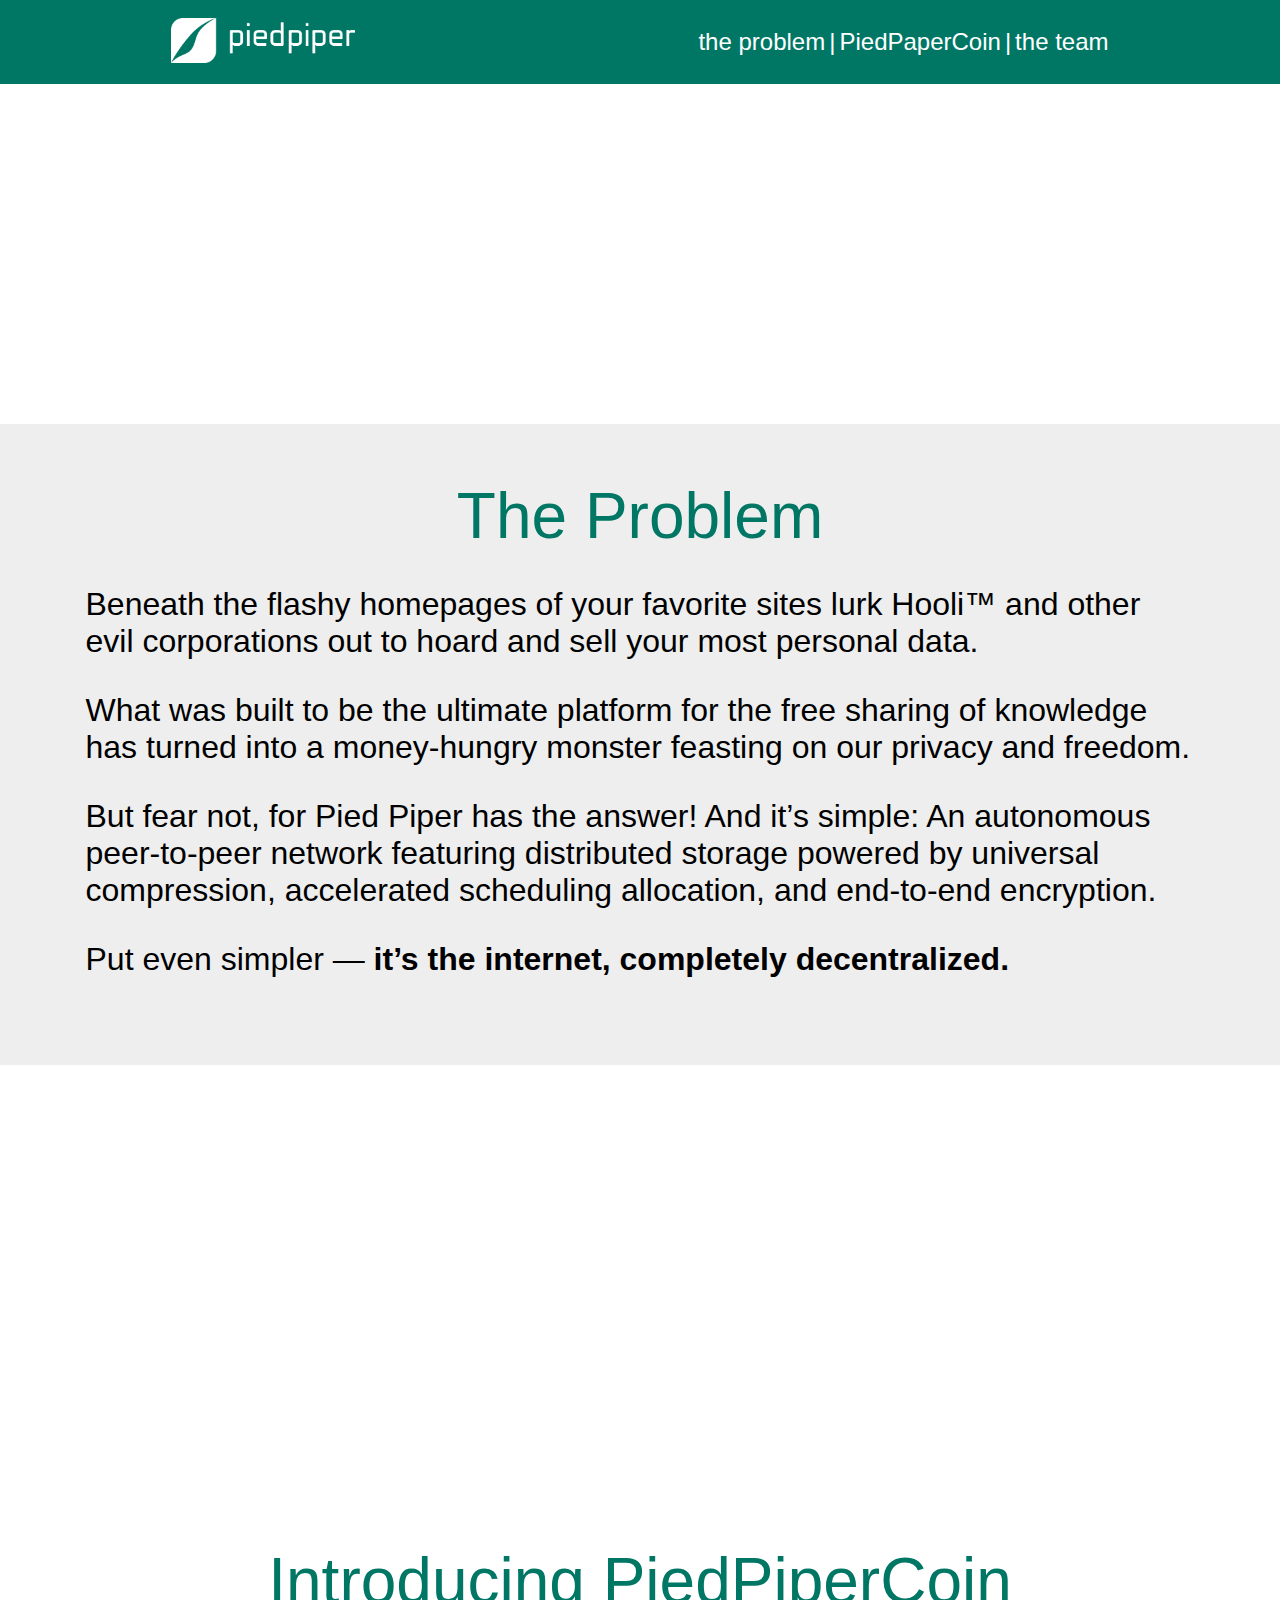
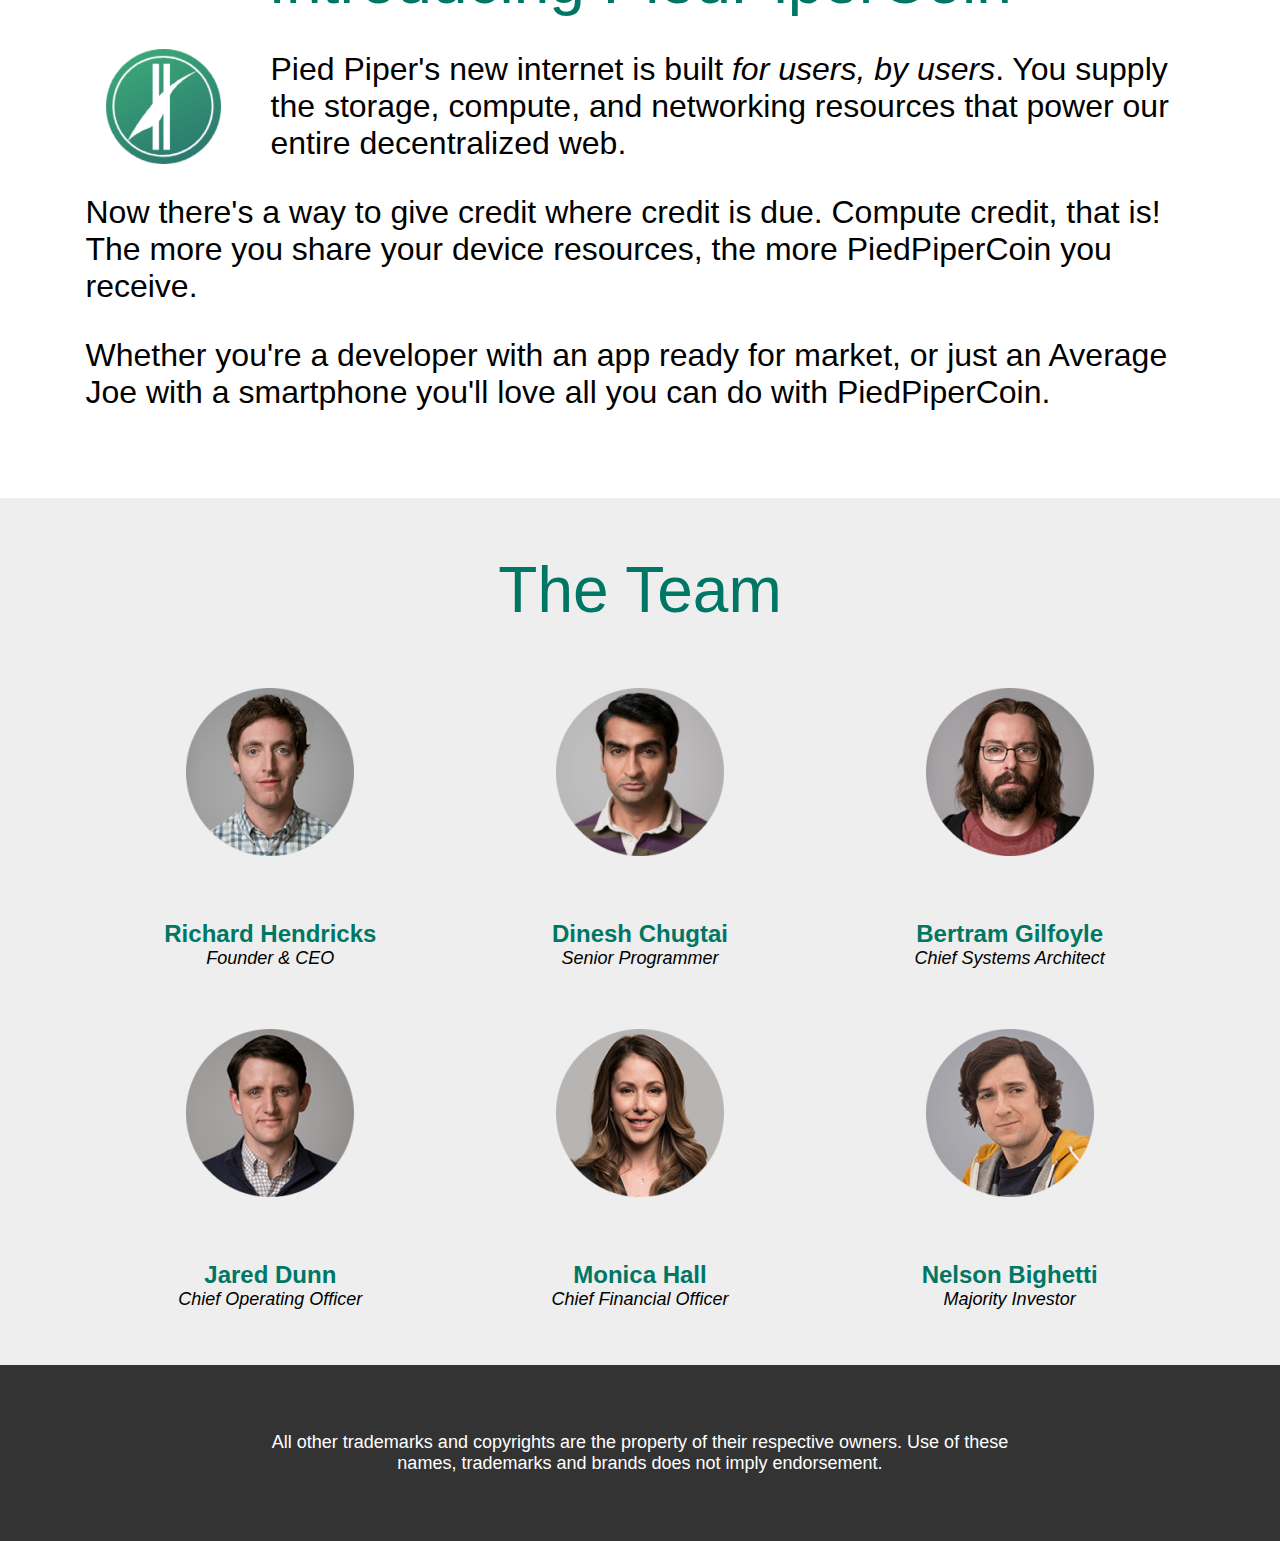
<file: index.html>
<!DOCTYPE html>
  <html lang="en">
  <head>
    <meta charset="UTF-8">
    <meta name="viewport" content="width=device-width, initial-scale=1.0">
    <link rel="stylesheet" href="style.css">
    <title>Document</title>
  </head>
  <body>
    <div class="header">
      <a href="#" class="header_logo">
        <img src="img/logo.png" alt="PiedPaperCoin" height="45px">
      </a>
      <div class="header_links">
        <a class="header_link" href="#block_problem">the problem</a>
        <span class="header_link">|</span>
        <a class="header_link" href="#PiedPiperCoin">PiedPaperCoin</a>
        <span class="header_link">|</span>
        <a class="header_link" href="#Team">the team</a>
      </div>
    </div>

    <div class="hero_block0">
      <div class="hero_block_back0">
        <div class="hero_block_text0">
          PiperNet Is Here
        </div>
      </div>
    </div>

    <div class="content1">
      <div class="block_problem">
        <div class="title" id="block_problem">The Problem</div>
        <p>Beneath the flashy homepages of your favorite sites lurk Hooli™ and other evil corporations out to hoard and sell your most personal data.</p>
        <p>What was built to be the ultimate platform for the free sharing of knowledge has turned into a money-hungry monster feasting on our privacy and freedom.</p>
        <p>But fear not, for Pied Piper has the answer! And it’s simple: An autonomous peer-to-peer network featuring distributed storage powered by universal compression, accelerated scheduling allocation, and end-to-end encryption.</p>
        <p>Put even simpler — <b>it’s the internet, completely decentralized.</b></p>
        
      </div>
    </div>

    <div class="hero_block">
      <div class="hero_block_back">
        <div class="hero_block_text">
          We’re in this together! All of our computers and phones join in a network to make the strongest supercomputer the world has ever seen.
        </div>
      </div>
    </div>
    <div class="content2">
      <div class="block_introducing">
        <div class="title" id="PiedPiperCoin">Introducing PiedPiperCoin</div>
        <img class="introducing_logo" src="img/PPC Logo.png">
        <p>Pied Piper's new internet is built <i>for users, by users</i>. You supply the storage, compute, and networking resources that power our entire decentralized web.</p>
        <p>Now there's a way to give credit where credit is due. Compute credit, that is! The more you share your device resources, the more PiedPiperCoin you receive.</p>
        <p>Whether you're a developer with an app ready for market, or just an Average Joe with a smartphone you'll love all you can do with PiedPiperCoin.</p>
      </div>
    </div>
    <div class="content3">
      <div class=""></div>
      <a href=""></a>
      <div class="block-team">
        <div class="title" id="Team">The Team</div>
          <div class="team">
            <div class="user">
              <img src="img/user.png">
            <div class="user-name">Richard Hendricks</div>
            <div class="user-role">Founder & CEO</div>
            </div>
            <div class="user">
              <img src="img/user1.png">
            <div class="user-name">Dinesh Chugtai</div>
            <div class="user-role">Senior Programmer</div>
            </div>
            <div class="user">
              <img src="img/user2.png">
            <div class="user-name">Bertram Gilfoyle</div>
            <div class="user-role">Chief Systems Architect</div>
            </div>
            <div class="user">
              <img src="img/user3.png">
            <div class="user-name">Jared Dunn</div>
            <div class="user-role">Chief Operating Officer</div>
            </div>
            <div class="user">
              <img src="img/user4.png">
            <div class="user-name">Monica Hall</div>
            <div class="user-role">Chief Financial Officer</div>
            </div>
            <div class="user">
              <img src="img/user5.png">
            <div class="user-name">Nelson Bighetti</div>
            <div class="user-role">Majority Investor</div>
            </div>
          </div>
      </div>
    </div>
    <div class="block-footer">
      <div class="text-footer">
        All other trademarks and copyrights are the property of their respective owners. Use of these names, trademarks and brands does not imply endorsement.
      </div>
    </div>
  </body>
  </html>
</file>
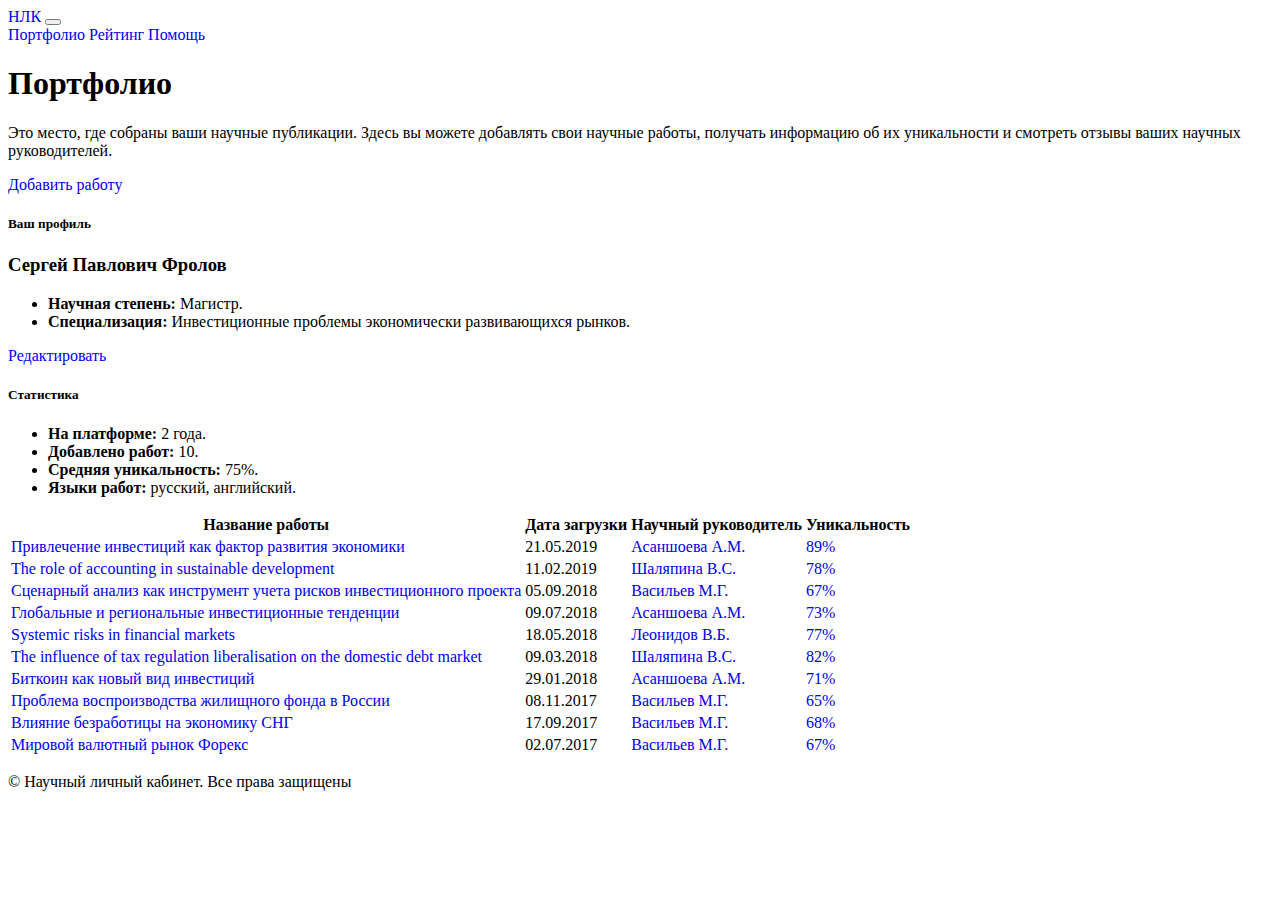
<file: BootstrapPractice/index.html>
<!DOCTYPE html>
<html>

<head>

    <link href="https://cdn.jsdelivr.net/npm/bootstrap@5.1.3/dist/css/bootstrap.min.css" rel="stylesheet"
        integrity="sha384-1BmE4kWBq78iYhFldvKuhfTAU6auU8tT94WrHftjDbrCEXSU1oBoqyl2QvZ6jIW3" crossorigin="anonymous">
    <link rel="stylesheet" type="text/css" href="pagestyle.css">
    <meta charset="utf-8">
    <title>Page Title</title>

</head>

<body>
    <nav class="px-4 navbar navbar-expand-sm  navbar-dark">
        <a class="navbar-brand " href="#">НЛК</a>
        <button class="navbar-toggler" type="button" data-toggle="collapse" data-target="#navbarNavAltMarkup"
            aria-controls="navbarNavAltMarkup" aria-expanded="false" aria-label="Toggle navigation">
            <span class="navbar-toggler-icon"></span>
        </button>
        <div class="collapse navbar-collapse" id="navbarNavAltMarkup">
            <div class="navbar-nav">
                <a class="nav-item nav-link active " href="#">Портфолио</a>
                <a class="nav-item nav-link active " href="#">Рейтинг</a>
                <a class="nav-item nav-link active " href="#">Помощь</a>
            </div>
        </div>
    </nav>
    <div class="jumbotron px-5">
        <div class="col-lg-7 col-md-11 col-xs-6">
            <h1 class="display-2">Портфолио</h1>
            <p class="lead">Это место, где собраны ваши научные публикации. Здесь вы можете добавлять свои научные
                работы, получать информацию об их уникальности и смотреть отзывы ваших научных руководителей.</p>
            <a class="btn btn-primary btn-lg" href="#" type="button">Добавить работу</a>
        </div>
    </div>
    <div class="row px-5 py-5">
        <div class="col-lg-5 col-md-7 col-xs-6">
            <div class="card-deck mb-3 text-right">
                <div class="card mb-4 shadow-sm">
                    <div class="card-header">
                        <h5 class="my-0 font-weight-normal">Ваш профиль</h5>
                    </div>
                    <div class="card-body">
                        <h3 class="card-title pricing-card-title">Сергей Павлович Фролов</h3>
                        <ul class="list-unstyled mt-3 mb-4">
                            <li><b>Научная степень:</b> Магистр.</li>
                            <li><b>Специализация:</b> Инвестиционные проблемы экономически развивающихся рынков.</li>
                        </ul>
                        <a class="btn btn-primary btn-lg" href="#" type="button">Редактировать</a>
                    </div>
                </div>
            </div>
        </div>
        <div class="col-lg-4 col-md-5 col-xs-6">
            <div class="card mb-4 shadow-sm">
                <div class="card-header">
                    <h5 class="my-0 font-weight-normal">Статистика</h5>
                </div>
                <div class="card-body">
                    <ul class="list-unstyled mt-3 mb-4">
                        <li><b>На платформе:</b> 2 года.</li>
                        <li><b>Добавлено работ:</b> 10.</li>
                        <li><b>Средняя уникальность:</b> 75%.</li>
                        <li><b>Языки работ:</b> русский, английский.</li>
                    </ul>
                </div>
            </div>
        </div>
    </div>
    <table class="table table-bordered table-responsive-sm">
        <thead>
            <tr>
                <th scope="col">Название работы</th>
                <th scope="col">Дата загрузки</th>
                <th scope="col">Научный руководитель</th>
                <th scope="col">Уникальность</th>
            </tr>
        </thead>
        <tbody>
            <tr>
                <td><a href="#">Привлечение инвестиций как фактор развития экономики</a></td>
                <td>21.05.2019</td>
                <td><a href="#">Асаншоева А.М.</a></td>
                <td><a href="#">89%</a></td>
            </tr>
            <tr>
                <td><a href="#">The role of accounting in sustainable development</a></td>
                <td>11.02.2019</td>
                <td><a href="#">Шаляпина В.С.</a></td>
                <td><a href="#">78%</a></td>
            </tr>
            <tr>
                <td><a href="#">Сценарный анализ как инструмент учета рисков инвестиционного
                        проекта</a></td>
                <td>05.09.2018</td>
                <td><a href="#">Васильев М.Г.</a></td>
                <td><a href="#">67%</a></td>
            </tr>
            <tr>
                <td><a href="#">Глобальные и региональные инвестиционные тенденции</a></td>
                <td>09.07.2018</td>
                <td><a href="#">Асаншоева А.М.</a></td>
                <td><a href="#">73%</a></td>
            </tr>
            <tr>
                <td><a href="#">Systemic risks in financial markets</a></td>
                <td>18.05.2018</td>
                <td><a href="#">Леонидов В.Б.</a></td>
                <td><a href="#">77%</a></td>
            </tr>
            <tr>
                <td><a href="#">The influence of tax regulation liberalisation on the domestic debt market</a></td>
                <td>09.03.2018</td>
                <td><a href="#">Шаляпина В.С.</a></td>
                <td><a href="#">82%</a></td>
            </tr>
            <tr>
                <td><a href="#">Биткоин как новый вид инвестиций</a></td>
                <td>29.01.2018</td>
                <td><a href="#">Асаншоева А.М.</a></td>
                <td><a href="#">71%</a></td>
            </tr>
            <tr>
                <td><a href="#">Проблема воспроизводства жилищного фонда в России</a></td>
                <td>08.11.2017</td>
                <td><a href="#">Васильев М.Г.</a></td>
                <td><a href="#">65%</a></td>
            </tr>
            <tr>
                <td><a href="#">Влияние безработицы на экономику СНГ</a></td>
                <td>17.09.2017</td>
                <td><a href="#">Васильев М.Г.</a></td>
                <td><a href="#">68%</a></td>
            </tr>
            <tr>
                <td><a href="#">Мировой валютный рынок Форекс</a></td>
                <td>02.07.2017</td>
                <td><a href="#">Васильев М.Г.</a></td>
                <td><a href="#">67%</a></td>
            </tr>
        </tbody>
    </table>
    <footer class="text-muted footer_height py-3">
        <div class="conteiner px-5">
            <p>© Научный личный кабинет. Все права защищены</p>
        </div>
    </footer>
</body>

</html>
</file>
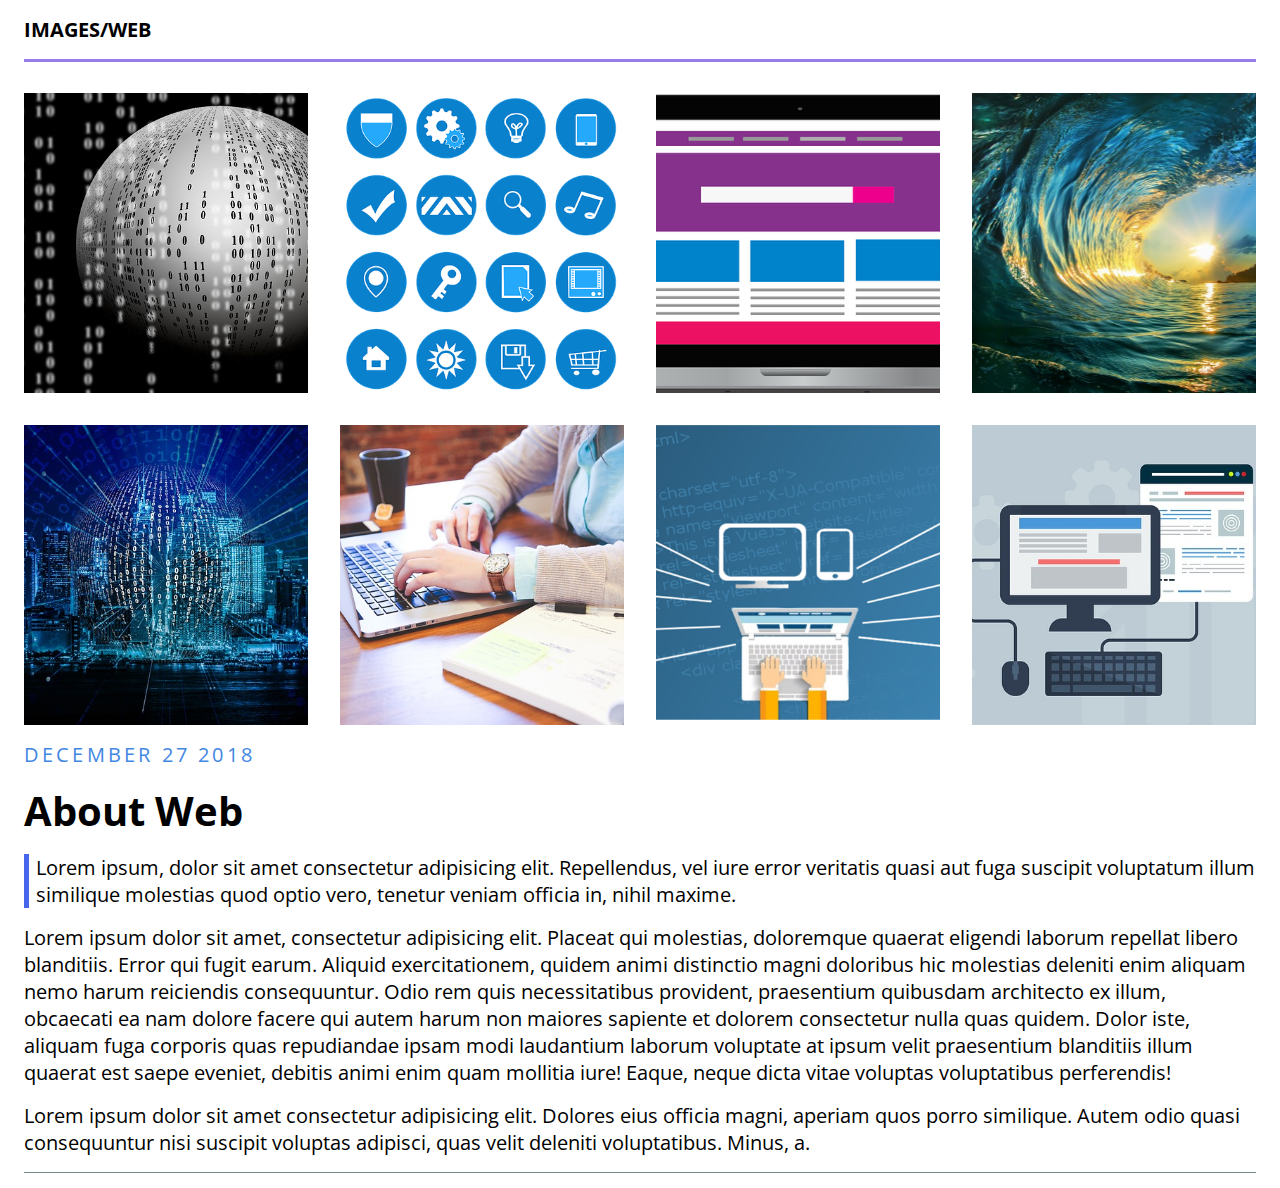
<file: udemyCSS/index.html>
<!DOCTYPE html>
<html lang="en">

<head>
    <meta charset="UTF-8">
    <meta http-equiv="X-UA-Compatible" content="IE=edge">
    <meta name="viewport" content="width=device-width, initial-scale=1.0">
    <link rel="stylesheet" href="style.css">
    <title>Photo Gallery</title>
    <link rel="preconnect" href="https://fonts.googleapis.com">
    <link rel="preconnect" href="https://fonts.gstatic.com" crossorigin>
    <link href="https://fonts.googleapis.com/css2?family=Open+Sans:wght@300;400&display=swap" rel="stylesheet">
</head>

<body>
    <header>
        <p class="capslock"><b>Images/web</b></p>
        <div class="line"></div>
    </header>
    <div class="images">
        <div class="image image1"></div>
        <div class="image image2"></div>
        <div class="image image3"></div>
        <div class="image image4"></div>
        <div class="image image5"></div>
        <div class="image image6"></div>
        <div class="image image7"></div>
        <div class="image image8"></div>
    </div>
    <p class="date capslock">December 27 2018</p>
    <H1>About Web</H1>
    <p class="left_line">Lorem ipsum, dolor sit amet consectetur adipisicing elit. Repellendus, vel iure error veritatis quasi aut fuga suscipit voluptatum illum similique molestias quod optio vero, tenetur veniam officia in, nihil maxime.
    </p>
    <p>Lorem ipsum dolor sit amet, consectetur adipisicing elit. Placeat qui molestias, doloremque quaerat eligendi laborum repellat libero blanditiis. Error qui fugit earum. Aliquid exercitationem, quidem animi distinctio magni doloribus hic molestias deleniti
        enim aliquam nemo harum reiciendis consequuntur. Odio rem quis necessitatibus provident, praesentium quibusdam architecto ex illum, obcaecati ea nam dolore facere qui autem harum non maiores sapiente et dolorem consectetur nulla quas quidem. Dolor
        iste, aliquam fuga corporis quas repudiandae ipsam modi laudantium laborum voluptate at ipsum velit praesentium blanditiis illum quaerat est saepe eveniet, debitis animi enim quam mollitia iure! Eaque, neque dicta vitae voluptas voluptatibus perferendis!
    </p>
    <p>Lorem ipsum dolor sit amet consectetur adipisicing elit. Dolores eius officia magni, aperiam quos porro similique. Autem odio quasi consequuntur nisi suscipit voluptas adipisci, quas velit deleniti voluptatibus. Minus, a.</p>
    <footer class="bottom_line">

    </footer>
</body>

</html>
</file>
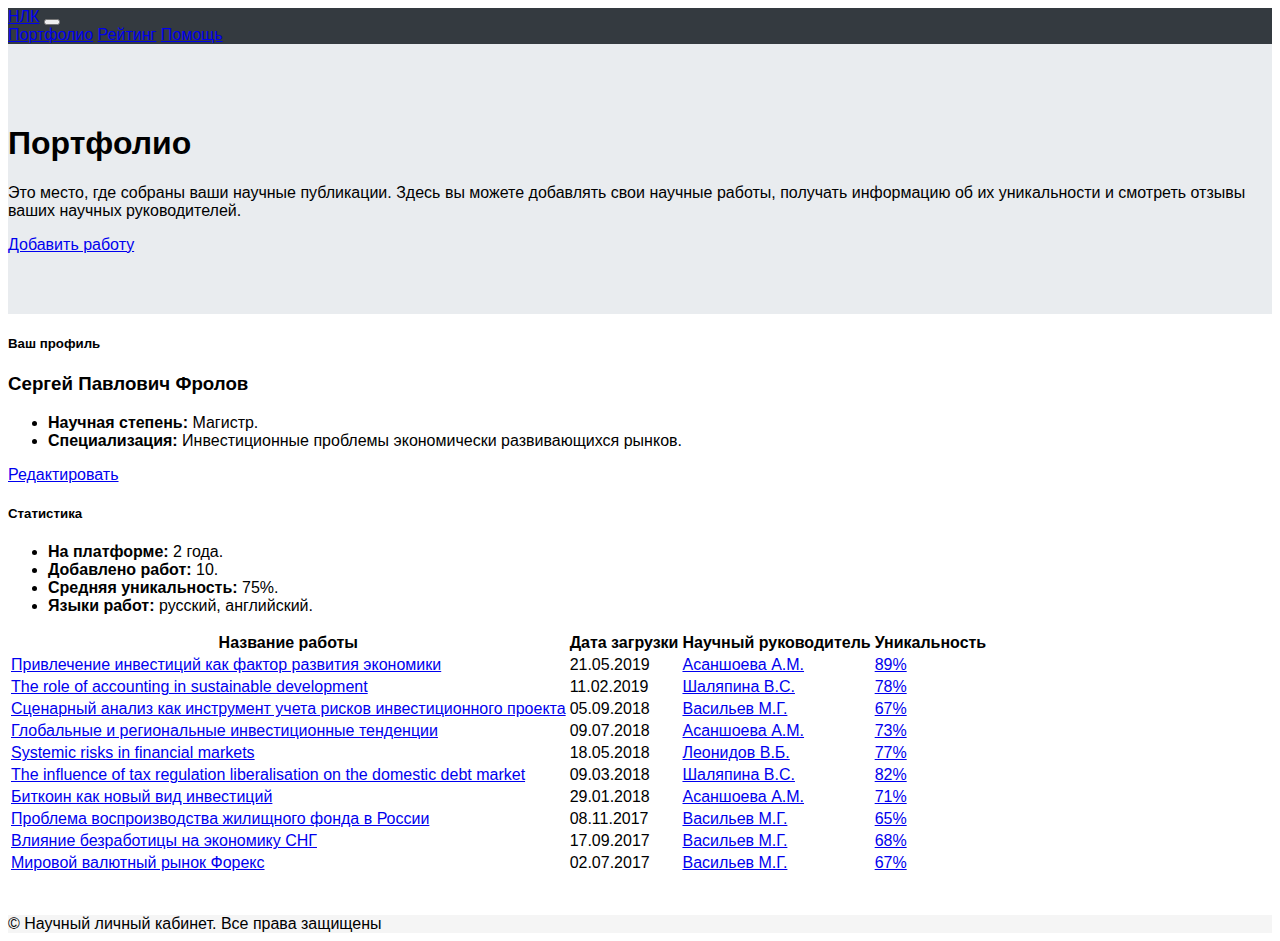
<file: Practice CSS_HTML/BootstrapPractice/index.html>
<!DOCTYPE html>
<html>

<head>

    <link href="https://cdn.jsdelivr.net/npm/bootstrap@5.1.3/dist/css/bootstrap.min.css" rel="stylesheet"
        integrity="sha384-1BmE4kWBq78iYhFldvKuhfTAU6auU8tT94WrHftjDbrCEXSU1oBoqyl2QvZ6jIW3" crossorigin="anonymous">
    <link rel="stylesheet" type="text/css" href="pagestyle.css">
    <meta charset="utf-8">
    <title>Page Title</title>

</head>


    <nav class="px-4 navbar navbar-expand-sm  navbar-dark">
        <a class="navbar-brand " href="#">НЛК</a>
        <button class="navbar-toggler" type="button" data-toggle="collapse" data-target="#navbarNavAltMarkup"
            aria-controls="navbarNavAltMarkup" aria-expanded="false" aria-label="Toggle navigation">
            <span class="navbar-toggler-icon"></span>
        </button>
        <div class="collapse navbar-collapse" id="navbarNavAltMarkup">
            <div class="navbar-nav">
                <a class="nav-item nav-link active " href="#">Портфолио</a>
                <a class="nav-item nav-link active " href="#">Рейтинг</a>
                <a class="nav-item nav-link active " href="#">Помощь</a>
            </div>
        </div>
    </nav>
    <div class="jumbotron px-sm-5 px-3">
        <div class="col-lg-7 col-md-11 col-xs-6">
            <h1 class="display-2">Портфолио</h1>
            <p class="lead">Это место, где собраны ваши научные публикации. Здесь вы можете добавлять свои научные
                работы, получать информацию об их уникальности и смотреть отзывы ваших научных руководителей.</p>
            <a class="btn btn-primary btn-lg" href="#" type="button">Добавить работу</a>
        </div>
    </div>
    <div class="px-sm-5 px-3">
        <div class="row py-5">
            <div class="col-lg-5 col-md-7 col-xs-6">
                <div class="card-deck mb-3 text-right">
                    <div class="card mb-4 shadow-sm">
                        <div class="card-header">
                            <h5 class="my-0 font-weight-normal">Ваш профиль</h5>
                        </div>
                        <div class="card-body">
                            <h3 class="card-title pricing-card-title">Сергей Павлович Фролов</h3>
                            <ul class="list-unstyled mt-3 mb-4">
                                <li><b>Научная степень:</b> Магистр.</li>
                                <li><b>Специализация:</b> Инвестиционные проблемы экономически развивающихся рынков.
                                </li>
                            </ul>
                            <a class="btn btn-primary btn-lg" href="#" type="button">Редактировать</a>
                        </div>
                    </div>
                </div>
            </div>
            <div class="col-lg-4 col-md-5 col-xs-6">
                <div class="card mb-4 shadow-sm">
                    <div class="card-header">
                        <h5 class="my-0 font-weight-normal">Статистика</h5>
                    </div>
                    <div class="card-body">
                        <ul class="list-unstyled mt-3 mb-4">
                            <li><b>На платформе:</b> 2 года.</li>
                            <li><b>Добавлено работ:</b> 10.</li>
                            <li><b>Средняя уникальность:</b> 75%.</li>
                            <li><b>Языки работ:</b> русский, английский.</li>
                        </ul>
                    </div>
                </div>
            </div>
        </div>
        <div class="table-responsive">
            <table class="table table-bordered ">
                <thead>
                    <tr>
                        <th scope="col">Название работы</th>
                        <th scope="col">Дата загрузки</th>
                        <th scope="col">Научный руководитель</th>
                        <th scope="col">Уникальность</th>
                    </tr>
                </thead>
                <tbody>
                    <tr>
                        <td><a href="#">Привлечение инвестиций как фактор развития экономики</a></td>
                        <td>21.05.2019</td>
                        <td><a href="#">Асаншоева А.М.</a></td>
                        <td><a href="#">89%</a></td>
                    </tr>
                    <tr>
                        <td><a href="#">The role of accounting in sustainable development</a></td>
                        <td>11.02.2019</td>
                        <td><a href="#">Шаляпина В.С.</a></td>
                        <td><a href="#">78%</a></td>
                    </tr>
                    <tr>
                        <td><a href="#">Сценарный анализ как инструмент учета рисков инвестиционного
                                проекта</a></td>
                        <td>05.09.2018</td>
                        <td><a href="#">Васильев М.Г.</a></td>
                        <td><a href="#">67%</a></td>
                    </tr>
                    <tr>
                        <td><a href="#">Глобальные и региональные инвестиционные тенденции</a></td>
                        <td>09.07.2018</td>
                        <td><a href="#">Асаншоева А.М.</a></td>
                        <td><a href="#">73%</a></td>
                    </tr>
                    <tr>
                        <td><a href="#">Systemic risks in financial markets</a></td>
                        <td>18.05.2018</td>
                        <td><a href="#">Леонидов В.Б.</a></td>
                        <td><a href="#">77%</a></td>
                    </tr>
                    <tr>
                        <td><a href="#">The influence of tax regulation liberalisation on the domestic debt market</a>
                        </td>
                        <td>09.03.2018</td>
                        <td><a href="#">Шаляпина В.С.</a></td>
                        <td><a href="#">82%</a></td>
                    </tr>
                    <tr>
                        <td><a href="#">Биткоин как новый вид инвестиций</a></td>
                        <td>29.01.2018</td>
                        <td><a href="#">Асаншоева А.М.</a></td>
                        <td><a href="#">71%</a></td>
                    </tr>
                    <tr>
                        <td><a href="#">Проблема воспроизводства жилищного фонда в России</a></td>
                        <td>08.11.2017</td>
                        <td><a href="#">Васильев М.Г.</a></td>
                        <td><a href="#">65%</a></td>
                    </tr>
                    <tr>
                        <td><a href="#">Влияние безработицы на экономику СНГ</a></td>
                        <td>17.09.2017</td>
                        <td><a href="#">Васильев М.Г.</a></td>
                        <td><a href="#">68%</a></td>
                    </tr>
                    <tr>
                        <td><a href="#">Мировой валютный рынок Форекс</a></td>
                        <td>02.07.2017</td>
                        <td><a href="#">Васильев М.Г.</a></td>
                        <td><a href="#">67%</a></td>
                    </tr>
                </tbody>
            </table>
        </div>
    </div>
    <footer class="text-muted footer_height py-3 ">
        <div class="conteiner px-sm-5 px-3">
            © Научный личный кабинет. Все права защищены
        </div>

    </footer>
    </body>

</html>
</file>
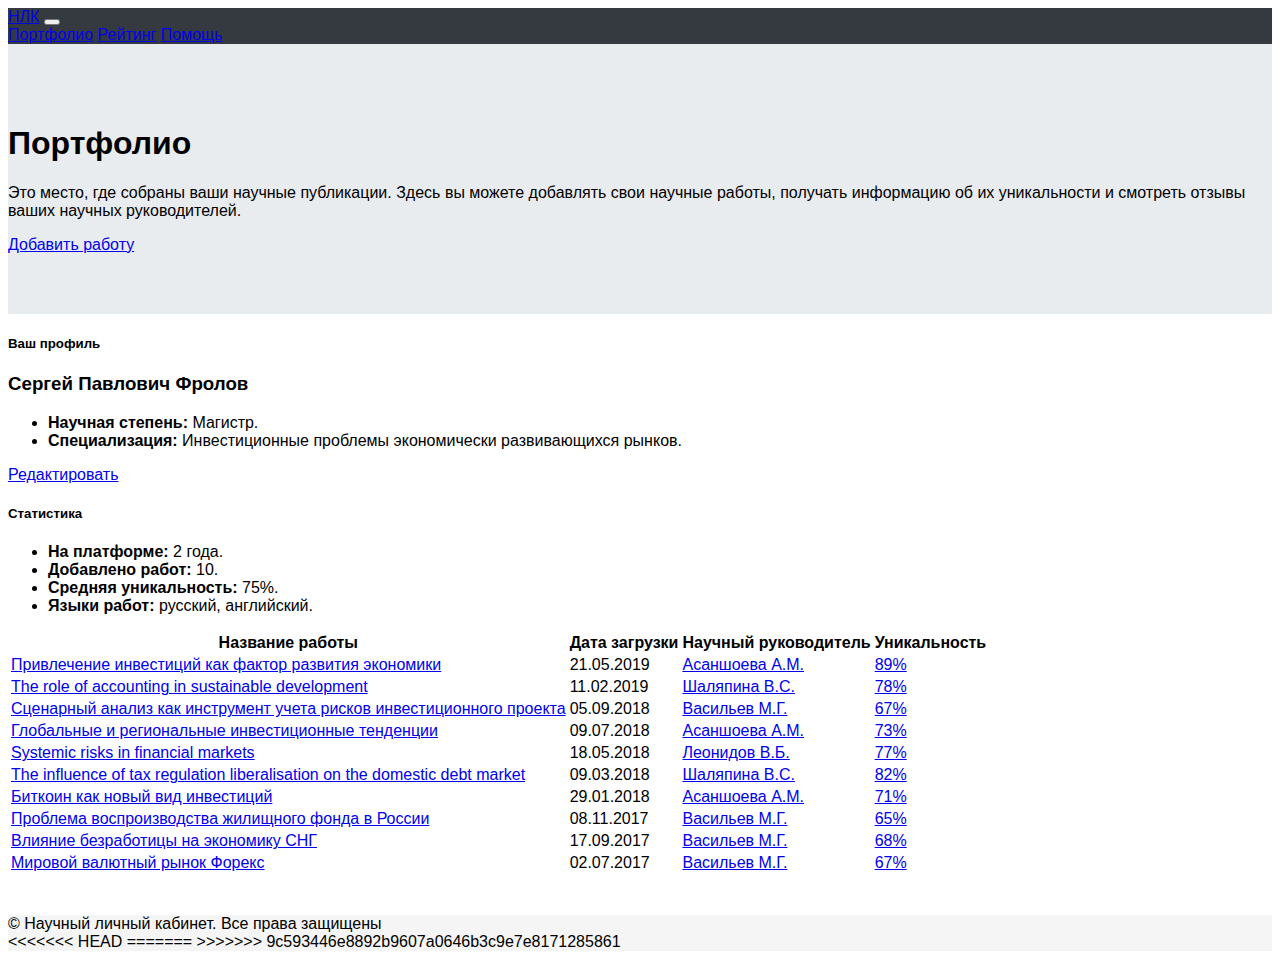
<file: Practice/BootstrapPractice/index.html>
<!DOCTYPE html>
<html>

<head>

    <link href="https://cdn.jsdelivr.net/npm/bootstrap@5.1.3/dist/css/bootstrap.min.css" rel="stylesheet"
        integrity="sha384-1BmE4kWBq78iYhFldvKuhfTAU6auU8tT94WrHftjDbrCEXSU1oBoqyl2QvZ6jIW3" crossorigin="anonymous">
    <link rel="stylesheet" type="text/css" href="pagestyle.css">
    <meta charset="utf-8">
    <title>Page Title</title>

</head>


    <nav class="px-4 navbar navbar-expand-sm  navbar-dark">
        <a class="navbar-brand " href="#">НЛК</a>
        <button class="navbar-toggler" type="button" data-toggle="collapse" data-target="#navbarNavAltMarkup"
            aria-controls="navbarNavAltMarkup" aria-expanded="false" aria-label="Toggle navigation">
            <span class="navbar-toggler-icon"></span>
        </button>
        <div class="collapse navbar-collapse" id="navbarNavAltMarkup">
            <div class="navbar-nav">
                <a class="nav-item nav-link active " href="#">Портфолио</a>
                <a class="nav-item nav-link active " href="#">Рейтинг</a>
                <a class="nav-item nav-link active " href="#">Помощь</a>
            </div>
        </div>
    </nav>
    <div class="jumbotron px-sm-5 px-3">
        <div class="col-lg-7 col-md-11 col-xs-6">
            <h1 class="display-2">Портфолио</h1>
            <p class="lead">Это место, где собраны ваши научные публикации. Здесь вы можете добавлять свои научные
                работы, получать информацию об их уникальности и смотреть отзывы ваших научных руководителей.</p>
            <a class="btn btn-primary btn-lg" href="#" type="button">Добавить работу</a>
        </div>
    </div>
    <div class="px-sm-5 px-3">
        <div class="row py-5">
            <div class="col-lg-5 col-md-7 col-xs-6">
                <div class="card-deck mb-3 text-right">
                    <div class="card mb-4 shadow-sm">
                        <div class="card-header">
                            <h5 class="my-0 font-weight-normal">Ваш профиль</h5>
                        </div>
                        <div class="card-body">
                            <h3 class="card-title pricing-card-title">Сергей Павлович Фролов</h3>
                            <ul class="list-unstyled mt-3 mb-4">
                                <li><b>Научная степень:</b> Магистр.</li>
                                <li><b>Специализация:</b> Инвестиционные проблемы экономически развивающихся рынков.
                                </li>
                            </ul>
                            <a class="btn btn-primary btn-lg" href="#" type="button">Редактировать</a>
                        </div>
                    </div>
                </div>
            </div>
            <div class="col-lg-4 col-md-5 col-xs-6">
                <div class="card mb-4 shadow-sm">
                    <div class="card-header">
                        <h5 class="my-0 font-weight-normal">Статистика</h5>
                    </div>
                    <div class="card-body">
                        <ul class="list-unstyled mt-3 mb-4">
                            <li><b>На платформе:</b> 2 года.</li>
                            <li><b>Добавлено работ:</b> 10.</li>
                            <li><b>Средняя уникальность:</b> 75%.</li>
                            <li><b>Языки работ:</b> русский, английский.</li>
                        </ul>
                    </div>
                </div>
            </div>
        </div>
        <div class="table-responsive">
            <table class="table table-bordered ">
                <thead>
                    <tr>
                        <th scope="col">Название работы</th>
                        <th scope="col">Дата загрузки</th>
                        <th scope="col">Научный руководитель</th>
                        <th scope="col">Уникальность</th>
                    </tr>
                </thead>
                <tbody>
                    <tr>
                        <td><a href="#">Привлечение инвестиций как фактор развития экономики</a></td>
                        <td>21.05.2019</td>
                        <td><a href="#">Асаншоева А.М.</a></td>
                        <td><a href="#">89%</a></td>
                    </tr>
                    <tr>
                        <td><a href="#">The role of accounting in sustainable development</a></td>
                        <td>11.02.2019</td>
                        <td><a href="#">Шаляпина В.С.</a></td>
                        <td><a href="#">78%</a></td>
                    </tr>
                    <tr>
                        <td><a href="#">Сценарный анализ как инструмент учета рисков инвестиционного
                                проекта</a></td>
                        <td>05.09.2018</td>
                        <td><a href="#">Васильев М.Г.</a></td>
                        <td><a href="#">67%</a></td>
                    </tr>
                    <tr>
                        <td><a href="#">Глобальные и региональные инвестиционные тенденции</a></td>
                        <td>09.07.2018</td>
                        <td><a href="#">Асаншоева А.М.</a></td>
                        <td><a href="#">73%</a></td>
                    </tr>
                    <tr>
                        <td><a href="#">Systemic risks in financial markets</a></td>
                        <td>18.05.2018</td>
                        <td><a href="#">Леонидов В.Б.</a></td>
                        <td><a href="#">77%</a></td>
                    </tr>
                    <tr>
                        <td><a href="#">The influence of tax regulation liberalisation on the domestic debt market</a>
                        </td>
                        <td>09.03.2018</td>
                        <td><a href="#">Шаляпина В.С.</a></td>
                        <td><a href="#">82%</a></td>
                    </tr>
                    <tr>
                        <td><a href="#">Биткоин как новый вид инвестиций</a></td>
                        <td>29.01.2018</td>
                        <td><a href="#">Асаншоева А.М.</a></td>
                        <td><a href="#">71%</a></td>
                    </tr>
                    <tr>
                        <td><a href="#">Проблема воспроизводства жилищного фонда в России</a></td>
                        <td>08.11.2017</td>
                        <td><a href="#">Васильев М.Г.</a></td>
                        <td><a href="#">65%</a></td>
                    </tr>
                    <tr>
                        <td><a href="#">Влияние безработицы на экономику СНГ</a></td>
                        <td>17.09.2017</td>
                        <td><a href="#">Васильев М.Г.</a></td>
                        <td><a href="#">68%</a></td>
                    </tr>
                    <tr>
                        <td><a href="#">Мировой валютный рынок Форекс</a></td>
                        <td>02.07.2017</td>
                        <td><a href="#">Васильев М.Г.</a></td>
                        <td><a href="#">67%</a></td>
                    </tr>
                </tbody>
            </table>
        </div>
    </div>
    <footer class="text-muted footer_height py-3 ">
        <div class="conteiner px-sm-5 px-3">
            © Научный личный кабинет. Все права защищены
        </div>
<<<<<<< HEAD

=======
        
>>>>>>> 9c593446e8892b9607a0646b3c9e7e8171285861
    </footer>
    </body>

</html>
</file>
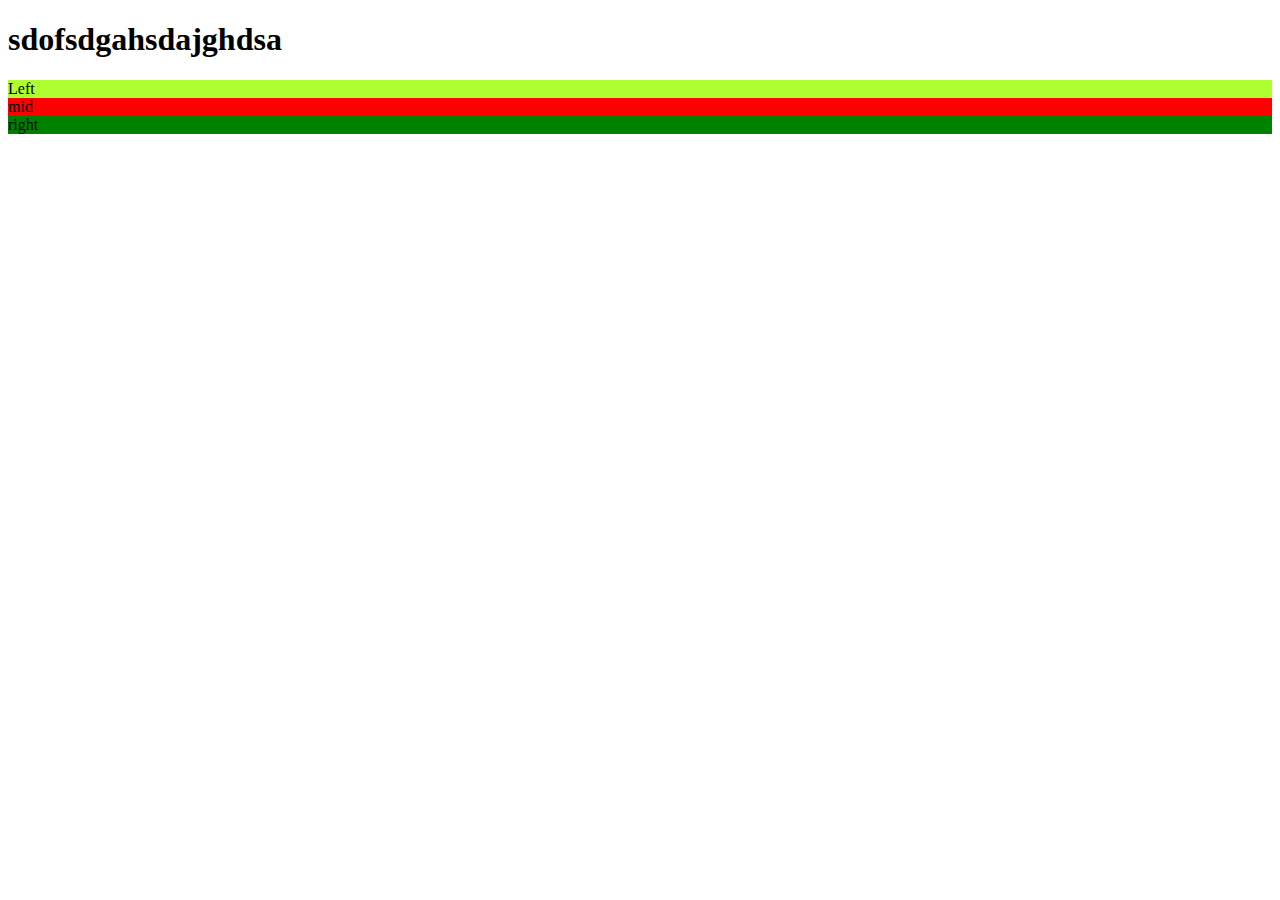
<file: bootstrap/bootstrap.html>
<!DOCTYPE html>
<html lang="en">
<head>
	<meta charset="UTF-8">
	<meta name="viewport" content="width=device-width, initial-scale=1.0">
	<link href="https://cdn.jsdelivr.net/npm/bootstrap@5.1.3/dist/css/bootstrap.min.css" rel="stylesheet" integrity="sha384-1BmE4kWBq78iYhFldvKuhfTAU6auU8tT94WrHftjDbrCEXSU1oBoqyl2QvZ6jIW3" crossorigin="anonymous">
	<title>Document</title>
</head>
<body>
	<div class="container-fluid">
		<h1>sdofsdgahsdajghdsa</h1>
		<div class="row">
			<div class="col-md-4" style="background-color: greenyellow;">Left</div>
			<div class="col-md-4" style="background-color: red;">mid</div>
			<div class="col-md-4" style="background-color: green;">right</div>
		</div>
	</div>
</body>
</html>
</file>
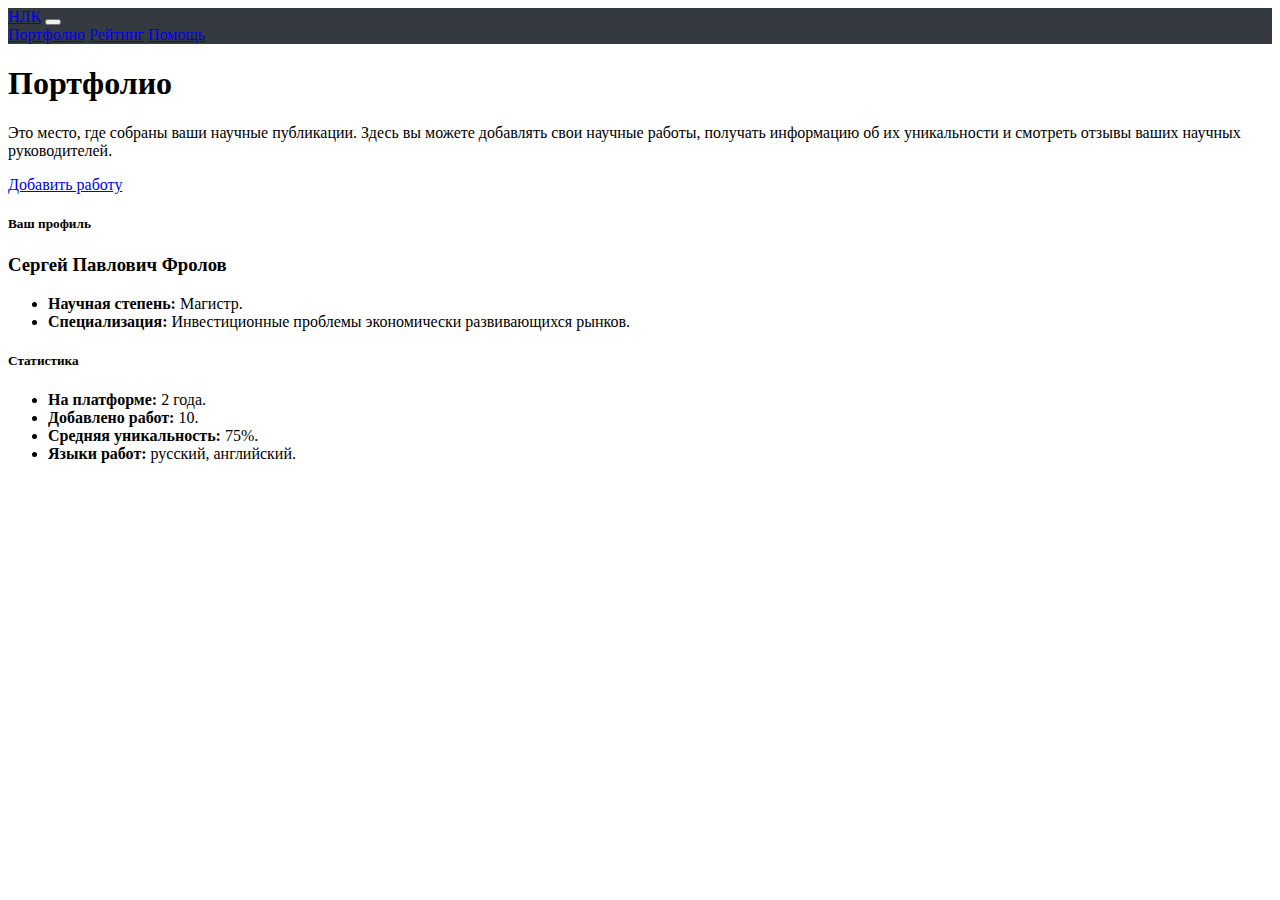
<file: bootstrap/page.html>
<!DOCTYPE html>
<html>
<head>
	<link rel="stylesheet" type="text/css" href="pagestyle.css">
	<link href="https://cdn.jsdelivr.net/npm/bootstrap@5.1.3/dist/css/bootstrap.min.css" rel="stylesheet" integrity="sha384-1BmE4kWBq78iYhFldvKuhfTAU6auU8tT94WrHftjDbrCEXSU1oBoqyl2QvZ6jIW3" crossorigin="anonymous">
  <meta charset="utf-8">
  <title>Page Title</title>
  
</head>
<body>
<nav class="navbar navbar-expand-lg  navbar-dark bg-dark" style="background-color: #343A40;">
  <a class="navbar-brand " href="#">НЛК</a>
  <button class="navbar-toggler" type="button" data-toggle="collapse" data-target="#navbarNavAltMarkup" aria-controls="navbarNavAltMarkup" aria-expanded="false" aria-label="Toggle navigation">
    <span class="navbar-toggler-icon"></span>
  </button>
  <div class="collapse navbar-collapse" id="navbarNavAltMarkup">
    <div class="navbar-nav">
      <a class="nav-item nav-link active " href="#">Портфолио</a>
      <a class="nav-item nav-link " href="#">Рейтинг</a>
      <a class="nav-item nav-link " href="#">Помощь</a>
    </div>
  </div>
</nav>
<div class="jumbotron">
  <div class="col-lg-7 col-md-11 col-xs-6">
    <h1 class="display-4">Портфолио</h1>
    <p class="lead">Это место, где собраны ваши научные публикации. Здесь вы можете добавлять свои научные работы, получать информацию об их уникальности и смотреть отзывы ваших научных руководителей.</p>
    <a class="btn btn-primary btn-lg" href="#" role="button">Добавить работу</a>
  </div>  
</div>
<div class="container">
  <div class="row">
    <div class="col-lg-5 col-md-7 col-xs-6">
      <div class="card-deck mb-3 text-right">
        <div class="card mb-4 shadow-sm">
          <div class="card-header">
            <h5 class="my-0 font-weight-normal">Ваш профиль</h5>
          </div>
          <div class="card-body">
            <h3 class="card-title pricing-card-title">Сергей Павлович Фролов</h3>
            <ul class="list-unstyled mt-3 mb-4">
              <li><b>Научная степень:</b> Магистр.</li>
              <li><b>Специализация:</b> Инвестиционные проблемы экономически развивающихся рынков.</li>
            </ul>
          </div>
        </div>
        </div>
        </div>
        <div class="card mb-4 shadow-sm">
          <div class="card-header">
            <h5 class="my-0 font-weight-normal">Статистика</h5>
          </div>
          <div class="card-body">
            <ul class="list-unstyled mt-3 mb-4">
              <li><b>На платформе:</b> 2 года.</li>
              <li><b>Добавлено работ:</b> 10.</li>
              <li><b>Средняя уникальность:</b> 75%.</li>
              <li><b>Языки работ:</b> русский, английский.</li>
            </ul>
          </div>
        </div>
  </div>
</div>
</body>
</html>
</file>
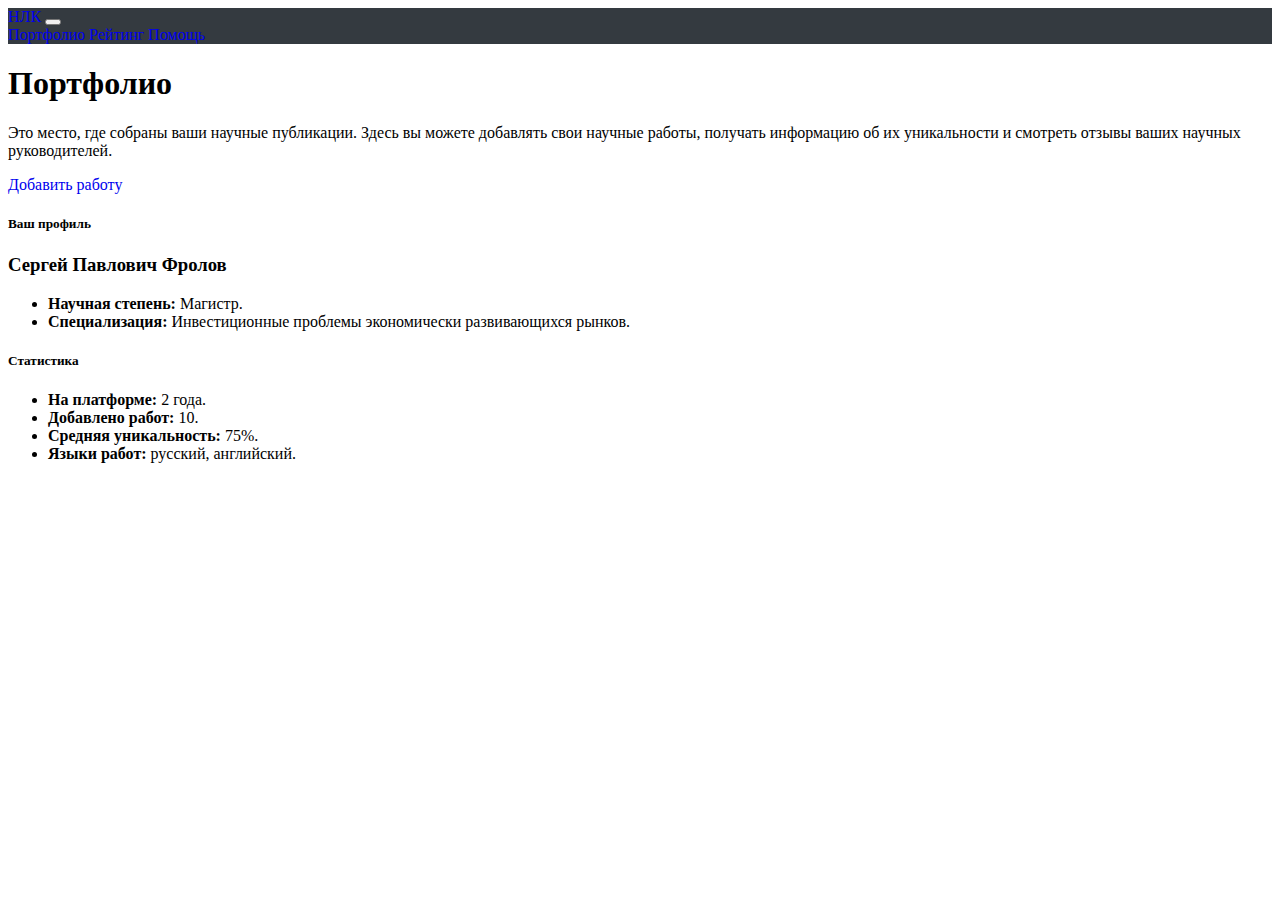
<file: BootstrapPractice/page.html>
<!DOCTYPE html>
<html>

<head>
  <link rel="stylesheet" type="text/css" href="pagestyle.css">
  <link href="https://cdn.jsdelivr.net/npm/bootstrap@5.1.3/dist/css/bootstrap.min.css" rel="stylesheet"
    integrity="sha384-1BmE4kWBq78iYhFldvKuhfTAU6auU8tT94WrHftjDbrCEXSU1oBoqyl2QvZ6jIW3" crossorigin="anonymous">
  <meta charset="utf-8">
  <title>Page Title</title>

</head>

<body>
  <nav class="navbar navbar-expand-lg  navbar-dark bg-dark" style="background-color: #343A40;">
    <a class="navbar-brand " href="#">НЛК</a>
    <button class="navbar-toggler" type="button" data-toggle="collapse" data-target="#navbarNavAltMarkup"
      aria-controls="navbarNavAltMarkup" aria-expanded="false" aria-label="Toggle navigation">
      <span class="navbar-toggler-icon"></span>
    </button>
    <div class="collapse navbar-collapse" id="navbarNavAltMarkup">
      <div class="navbar-nav">
        <a class="nav-item nav-link active " href="#">Портфолио</a>
        <a class="nav-item nav-link " href="#">Рейтинг</a>
        <a class="nav-item nav-link " href="#">Помощь</a>
      </div>
    </div>
  </nav>
  <div class="jumbotron">
    <div class="col-lg-7 col-md-11 col-xs-6">
      <h1 class="display-4">Портфолио</h1>
      <p class="lead">Это место, где собраны ваши научные публикации. Здесь вы можете добавлять свои научные работы,
        получать информацию об их уникальности и смотреть отзывы ваших научных руководителей.</p>
      <a class="btn btn-primary btn-lg" href="#" role="button">Добавить работу</a>
    </div>
  </div>
  <div class="container">
    <div class="row">
      <div class="col-lg-5 col-md-7 col-xs-6">
        <div class="card-deck mb-3 text-right">
          <div class="card mb-4 shadow-sm">
            <div class="card-header">
              <h5 class="my-0 font-weight-normal">Ваш профиль</h5>
            </div>
            <div class="card-body">
              <h3 class="card-title pricing-card-title">Сергей Павлович Фролов</h3>
              <ul class="list-unstyled mt-3 mb-4">
                <li><b>Научная степень:</b> Магистр.</li>
                <li><b>Специализация:</b> Инвестиционные проблемы экономически развивающихся рынков.</li>
              </ul>
            </div>
          </div>
        </div>
      </div>
      <div class="col-lg-4 col-md-5 col-xs-6">
        <div class="card mb-4 shadow-sm">
          <div class="card-header">
            <h5 class="my-0 font-weight-normal">Статистика</h5>
          </div>
          <div class="card-body">
            <ul class="list-unstyled mt-3 mb-4">
              <li><b>На платформе:</b> 2 года.</li>
              <li><b>Добавлено работ:</b> 10.</li>
              <li><b>Средняя уникальность:</b> 75%.</li>
              <li><b>Языки работ:</b> русский, английский.</li>
            </ul>
          </div>
        </div>
      </div>
    </div>
  </div>
</body>

</html>
</file>
<file: style.css>
.header{
  background: #007765;
  display: flex;
  position: sticky;
  top: 0;
  justify-content: space-around;
  height: 84px;
  align-items: center;
}

.header_link{
  font-family: Roboto, sans-serif;
  font-style: normal;
  font-weight: 500;
  font-size: 24px;
  line-height: 28px;
  text-align: center;
  color: #FFFFFF;
  text-decoration: none;
}

.header_links{
padding: auto;
}

.hero_block_back0{
  background-image: url(https://c-c-6ypo8.github.io/ht_Basics/piedpipercoin/img/header.png);
  background-size: cover;
  background-position: center;
  padding-top: 128px;
  padding-bottom: 128px;
}

.hero_block_text0{
  font-family: Roboto, sans-serif;
  font-style: normal;
  font-weight: 500;
  font-size: 72px;
  line-height: 84px;
  text-align: center;
  color: #FFFFFF;
}

.block_problem, .hero_block_back, .content2, .team{
  max-width: 1109px;
  margin-left: auto;
  margin-right: auto;
}
.content1, .content3{
  background: #EEEEEE;
  padding: 55px 0px;
}

.content2{
  background: #FFFFFF;
  padding: 55px 0px;
}

p{
  font-family: Roboto, sans-serif;
  font-style: normal;
  font-weight: normal;
  font-size: 32px;
  line-height: 37px;
  color: #000000;
}

.title{
  font-family: Roboto, sans-serif;
  font-style: normal;
  font-weight: 500;
  font-size: 64px;
  line-height: 75px;
  text-align: center;
  color: #007765;
}

.hero_block{
  background-image: url('https://i.ibb.co/PM6cMBn/image.png');
  background-size: cover;
  background-position: center;
  padding-top: 128px;
  padding-bottom: 128px;
}

.hero_block_back{
  box-sizing: border-box;
}

.hero_block_text{
  font-family: Roboto, sans-serif;
  font-style: italic;
  font-weight: 500;
  font-size: 48px;
  line-height: 56px;
  text-align: center;
  color: #fff;
}

.introducing_logo{
  float: left;
  width: 115px;
  height: 115px;
  margin: 30px 50px 0px 20px;
}

.user img{
  width: 168px;
  height: 168px;
  padding: 60px;
}

.user-name{
  font-family: Roboto, sans-serif;
  font-style: normal;
  font-weight: bold;
  font-size: 24px;
  line-height: 28px;
  text-align: center;
  color: #007765;
}

.user-role{
  font-family: Roboto, sans-serif;
  font-style: italic;
  font-weight: normal;
  font-size: 18px;
  line-height: 21px;
  text-align: center;
  color: #000000;
}

.team{
  display: flex;
  flex-wrap: wrap;
  justify-content: space-around;
}

.block-footer{
  display: flex;
  justify-content: center;
  align-items: center;
  background: #333;
  height: 176px;
  padding: 0px 55px;
}

.text-footer{
  font-family: Roboto, sans-serif;
  color: #fff;
  font-size: 18px;
  max-width: 800px;
  text-align: center;
}
 
/*anchor */
#block_problem,
#PiedPiperCoin,
#Team {
    border-top: 84px solid transparent;
    margin-top: -84px;
    background-clip: padding-box;
}

body{
  margin: 0;
}
</file>
<file: BootstrapPractice/pagestyle.css>
/* footer{
    padding: 10px 0px;
} */
.table{
    margin: 0px;
}
a{
    text-decoration: none;
}
.footer_height{
    height: 51px;
}
</file>
<file: udemyCSS/style.css>
body {
    font-size: 20px;
    font-family: 'Open Sans', sans-serif;
}

.capslock {
    text-transform: uppercase;
    margin: 1.25%;
}

.line {
    border-bottom: 3px solid rgb(153, 124, 235);
    margin: 1.25%;
}

p,
h1 {
    font-family: 'Open Sans', sans-serif;
    margin: 1.25%;
}

.image {
    float: left;
    width: 22.5%;
    height: 300px;
    margin: 1.25%;
    background-size: cover;
    background-position: center;
}

.image1 {
    background-image: url(image-gallery/ball-63527_640.jpg);
}

.image2 {
    background-image: url(image-gallery/icons-2188729_640.png);
}

.image3 {
    background-image: url(image-gallery/mobile-devices-2017980_640.png);
}

.image4 {
    background-image: url(image-gallery/depositphotos_71506547-stock-photo-beautiful-ocean-surfing-wave.jpg);
}

.image5 {
    background-image: url(image-gallery/network-3866139_640.jpg);
}

.image6 {
    background-image: url(image-gallery/student-849825_640.jpg);
}

.image7 {
    background-image: url(image-gallery/web-1935737_1920.png);
}

.image8 {
    background-image: url(image-gallery/webdesign-3411373_640.jpg);
}

.date {
    color: rgb(66, 135, 226);
    letter-spacing: 0.2rem;
}

.left_line {
    border-left: 5px solid rgb(72, 102, 236);
    padding-left: 7px;
}

.bottom_line {
    border-bottom: 1px solid rgb(116, 139, 139);
    margin: 1.25%;
}
</file>
<file: Practice CSS_HTML/BootstrapPractice/pagestyle.css>
.table {
    margin: 0px;
}

.jumbotron {
    background-color: #E9ECEF;
    padding: 60px 0px;
}

footer {
    background-color: #F5F5F5;
    margin-top: 40px;
}

.navbar {
    background-color: #343A40;
}


body {
    font-family: 'Roboto', sans-serif;
}
</file>
<file: Practice/BootstrapPractice/pagestyle.css>
.table {
    margin: 0px;
}

.jumbotron {
    background-color: #E9ECEF;
    padding: 60px 0px;
}

footer {
    background-color: #F5F5F5;
    margin-top: 40px;
}

.navbar {
    background-color: #343A40;
}


body {
    font-family: 'Roboto', sans-serif;
}
</file>
<file: bootstrap/pagestyle.css>
.bd-navbar{
    background-color: #343A40;
    color: #FFFFFF;
}

li {
    display: list-item;
    text-align: -webkit-match-parent;
}

.bd-navbar .navbar-nav .nav-link {
    padding-right: 0.5 rem;
    padding-left: 0.5 rem;
}
</file>
